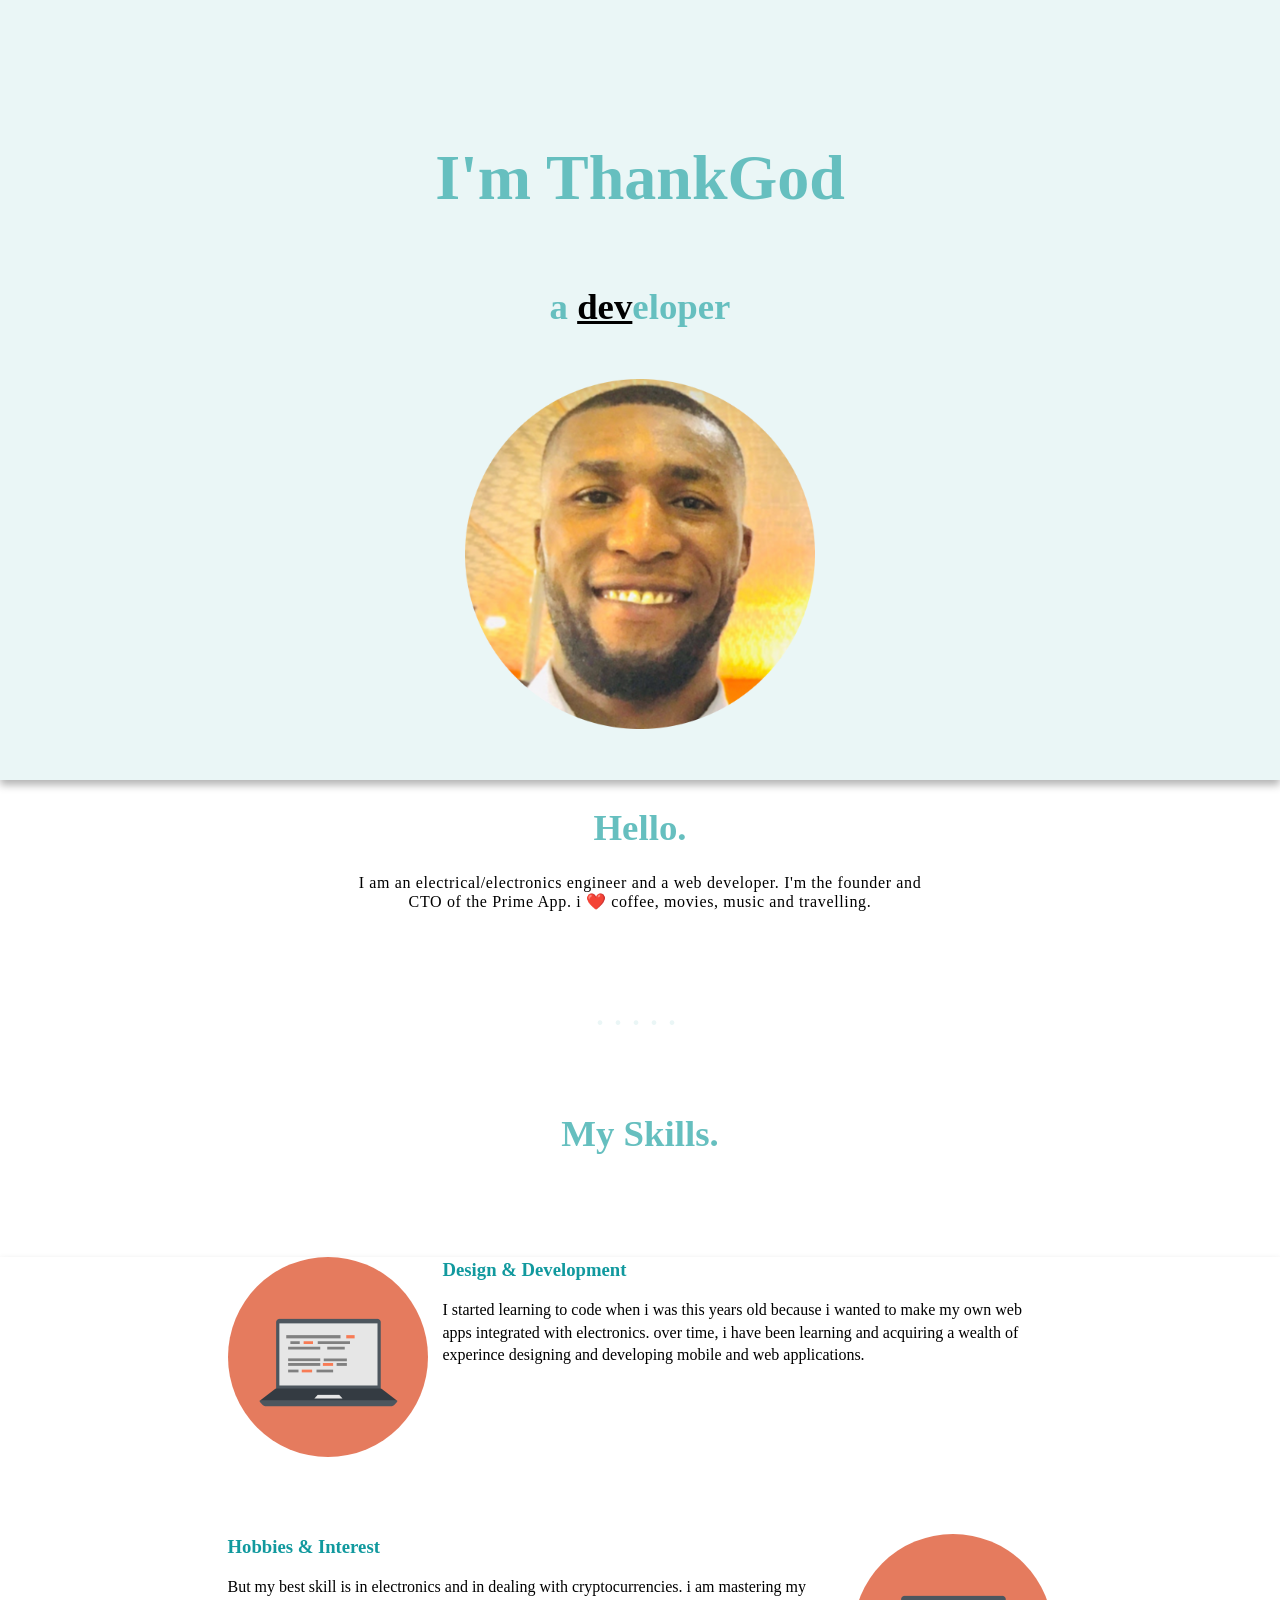
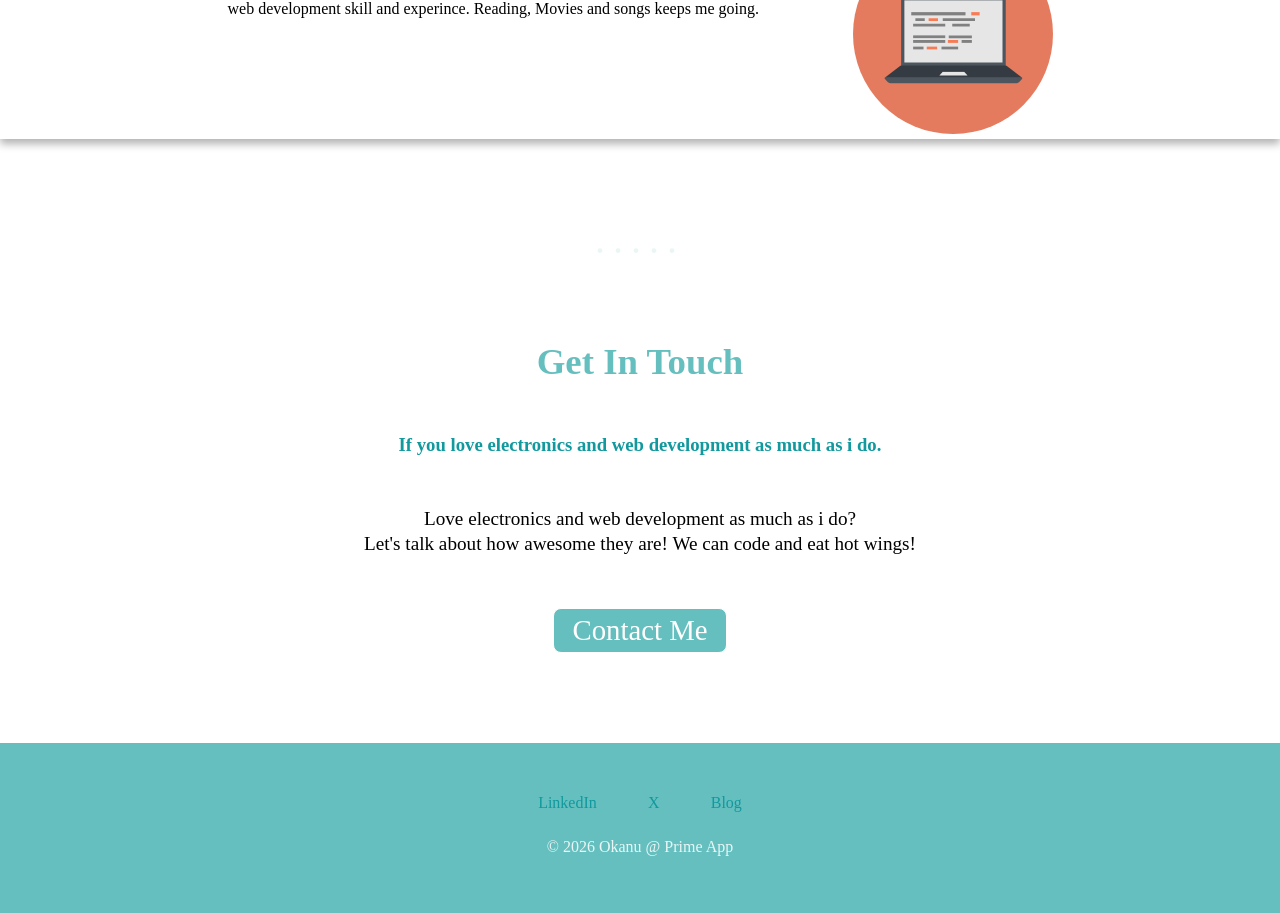
<file: index.html>
<!DOCTYPE html>
<html lang="en">
<head>
    <meta charset="UTF-8">
    <meta name="viewport" content="width=device-width, initial-scale=1.0">
    <title>Portal</title>
    <link rel="stylesheet" href="Styles/main.css">
</head>
<body>
    
    <div class="main-container">
        <div class="top-side">
            <div class="my-name">
                <h1>I'm ThankGod</h1>
            </div>
            <div class="profession">
                <h2>a <span class="pro">dev</span>eloper</h2>
            </div>
            <div class="t-img">
                <img src="images/okanu.png" alt="Thankgod picture">
            </div>
        </div>
        <div class="body-side">
            <div class="salute">
                <h2>Hello.</h2>
            </div>
            <p class="message">
                I am an electrical/electronics engineer and a web developer. I'm the founder and<br> CTO of the Prime App.
                i ❤️ coffee, movies, music and travelling.
            </p>
            <p class="dots">
                .....
            </p>
            <div class="skills">
                <h2>
                    My Skills.
                </h2>
            </div>
            <div class="my-skills">
                <div class="skill1">
                    <img src="images/computer.png" width="200" height="200" alt="picture of a computer">
                    <div class="info">
                        <h3>Design & Development</h3>
                        <p>I started learning to code when i was this years old because
                           i wanted to make my own web apps integrated with electronics. 
                           over time, i have been learning and acquiring a wealth of experince
                           designing and developing mobile and web applications.
                        </p>
                    </div>
                </div>
                <div class="skill2">
                    <div class="info1">
                        <h3>Hobbies & Interest</h3>
                        <p>But my best skill is in electronics and in dealing with cryptocurrencies.
                           i am mastering my web development skill and experince. Reading, Movies
                           and songs keeps me going.
                        </p>
                    </div>
                    <img src="images/computer.png" width="200" height="200" alt="picture of a computer">
                </div>
            </div>
            <p class="dots">
                .....
            </p>
            <div class="connect">
                <div class="page-card">
                    <h2>Get In Touch</h2>
                </div>
                <h3>
                    If you love electronics and web development as much as i do.
                </h3>
                <p>Love electronics and web development as much as i do?<br>
                    Let's talk about how awesome they are!
                    We can code and eat hot wings!
                </p>
            </div>
            <div class="contact-me">
                <a href="contact.html" class="btn-link">Contact Me</a>
            </div>
        </div>
    </div>

    <div class="footer">
        <ul class="footer-list">
            <li> <a href="www.linkedin.com">LinkedIn</a> </li>
            <li> <a href="www.x.com">X</a> </li>
            <li> <a href="https://locahost:3000">Blog</a></li>
        </ul>
        <p class="copyright">© 2026 Okanu @ Prime App</p>
    </div>
</body>
</html>
</file>
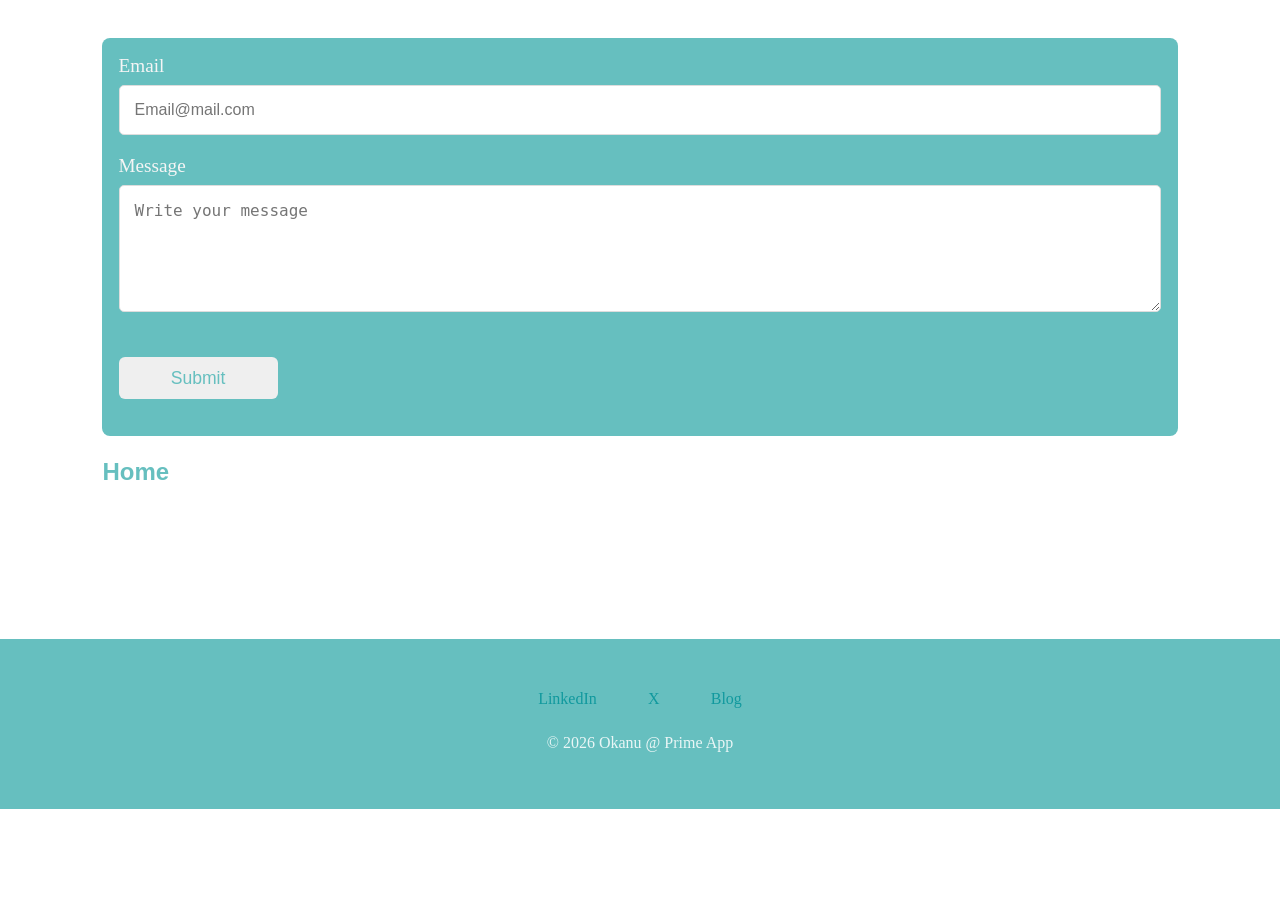
<file: contact.html>
<!DOCTYPE html>
<html lang="en">
<head>
    <meta charset="UTF-8">
    <meta name="viewport" content="width=device-width, initial-scale=1.0">
    <title>Contact</title>
    <link rel="stylesheet" href="Styles/main.css">
</head>
<body>

<div class="con-container">
<div class="contact-container">
    <form action="/compose" method="post">
        <div class="contact-group">
            <label>Email</label>
            <input class="contact-control" type="text" name="contactEmail" placeholder="Email@mail.com" required>
        </div>
        <div class="contact-group">
            <label>Message</label>
            <textarea class="contact-control" name="newsBody" rows="5" placeholder="Write your message" required></textarea>
        </div>
        <button class="btn btn-primary" type="submit">Submit</button>
    </form>
    <h2><a href="index.html">Home</a></h2>
</div>

<div class="footer">
        <ul class="footer-list">
            <li> <a href="www.linkedin.com">LinkedIn</a> </li>
            <li> <a href="www.x.com">X</a> </li>
            <li> <a href="https://locahost:3000">Blog</a></li>
        </ul>
        <p class="copyright">© 2026 Okanu @ Prime App</p>
    </div>

</div>
</body>
</html>
</file>
<file: Styles/main.css>
*{
    margin: 0;
    padding: 0;
}

.top-side {
    background-color: #eaf6f6;
    box-shadow: 0 5px 8px rgba(0,0,0,0.3);
}

.my-name h1 {
    font-size: 4rem;
    text-align: center;
    color: #66bfbf;
    margin-bottom: 70px;
    padding-top: 11%;
}

.profession h2 {
    font-size: 2.3rem;
    color: #66bfbf;
    text-align: center;
    margin-bottom: 4%;
}

.pro {
    text-decoration: underline;
    color: black;
}

.t-img {
    display: flex;
    justify-content: center;
}

.t-img img {
    height: 350px;
    width: 350px;
    margin-bottom: 4%;
}

.salute h2 {
    font-size: 2.3rem;
    color: #66bfbf;
    text-align: center;
    margin-bottom: 2%;
    margin-top: 2%;
}

.message {
    text-align: center;
    letter-spacing: 0.04rem;
}

.dots {
    text-align: center;
    font-size: 2.5rem;
    letter-spacing: 0.5rem;
    color: #eaf6f6;
    margin-top: 6%;
    margin-bottom: 6%;
}

.skills h2 {
    font-size: 2.3rem;
    color: #66bfbf;
    text-align: center;
    margin-bottom: 8%;
    margin-top: 2%;
}

.skill1 {
    display: flex;
    justify-content: center;
    gap: 15px;
    margin-bottom: 6%;
}

.skill1 img {
    border-radius: 50%;
}

.skill1 h3 {
    color: #11999E;
    margin-bottom: 2.6%;
}

.info {
    width: 600px;
    display: inline-block;
    padding-right: 10px;
    line-height: 1.4;
}

.my-skills {
    box-shadow: 0 5px 8px rgba(0,0,0,0.3);
}

.skill2 {
    display: flex;
    justify-content: center;
    gap: 15px;
    padding-bottom: 5px;
}

.skill2 h3 {
    color: #11999E;
    margin-bottom: 2.6%;
}

.info1 {
    width: 600px;
    display: inline-block;
    padding-right: 10px;
    line-height: 1.4;
}

.skill2 img {
    border-radius: 50%;
}

.page-card h2 {
    font-size: 2.3rem;
    color: #66bfbf;
    text-align: center;
    margin-bottom: 4%;
    margin-top: 2%;
}

.connect h3 {
    color: #11999E;
    margin-bottom: 4%;
    text-align: center;
}

.connect p {
    font-size: 1.2rem;
    text-align: center;
    line-height: 1.3;
    margin-bottom: 4%;
}

.contact-me {
    display: flex;
    justify-content: center;
}

.btn-link {
    text-decoration: none;
    border: solid 1px;
    font-size: 1.8rem;
    background-color: #66bfbf;
    color: white;
    border-radius: 8px;
    padding: 5px 18px;
    margin-bottom: 7%;
}

.btn-link:hover {
    background-color: #11999E;
    color: #eaf6f6
}

ul {
    list-style: none;
    display: flex;
    justify-content: center;
    gap: 4%;
    padding-top: 4%;
    margin-bottom: 2%;
}

h2 {
    margin-top: 2%;
}

h2 a {
    text-decoration: none;
    color: #66bfbf;
    font-family: Arial, Helvetica, sans-serif;
}

.btn {
    padding: 1% 5%;
    font-size: 1.1rem;
    border-radius: 6px;
    color: #66bfbf;
    border: none;
    margin-top: 2%;
    margin-bottom: 2%;
}

.btn:hover {
    background-color: grey;
    color: white;
}

.contact-group {
    font-size: larger;
}

.contact-container {
    padding-left: 8%;
    padding-right: 8%;
    margin-bottom: 12%;
    padding-top: 3%;
}

form {
    border: solid 1;
    background-color: #66bfbf;
    color: whitesmoke;
    padding: 1.5%;
    border-radius: 8px;
}

.contact-control {
    width: 100%;
    padding: 15px;
    margin: 8px 0 20px 0;
    border: 1px solid #ddd;
    border-radius: 5px;
    box-sizing: border-box;
    font-size: 1rem;
}

.footer {
    justify-content: center;
    background-color: #66bfbf;
    height: 170px;
}

.footer p {
    text-align: center;
    color: #eaf6f6;
}

.footer-list a {
    text-decoration: none;
    color: #11999E;
}
.footer-list a:hover {
    color: #eaf6f6;
}
</file>
